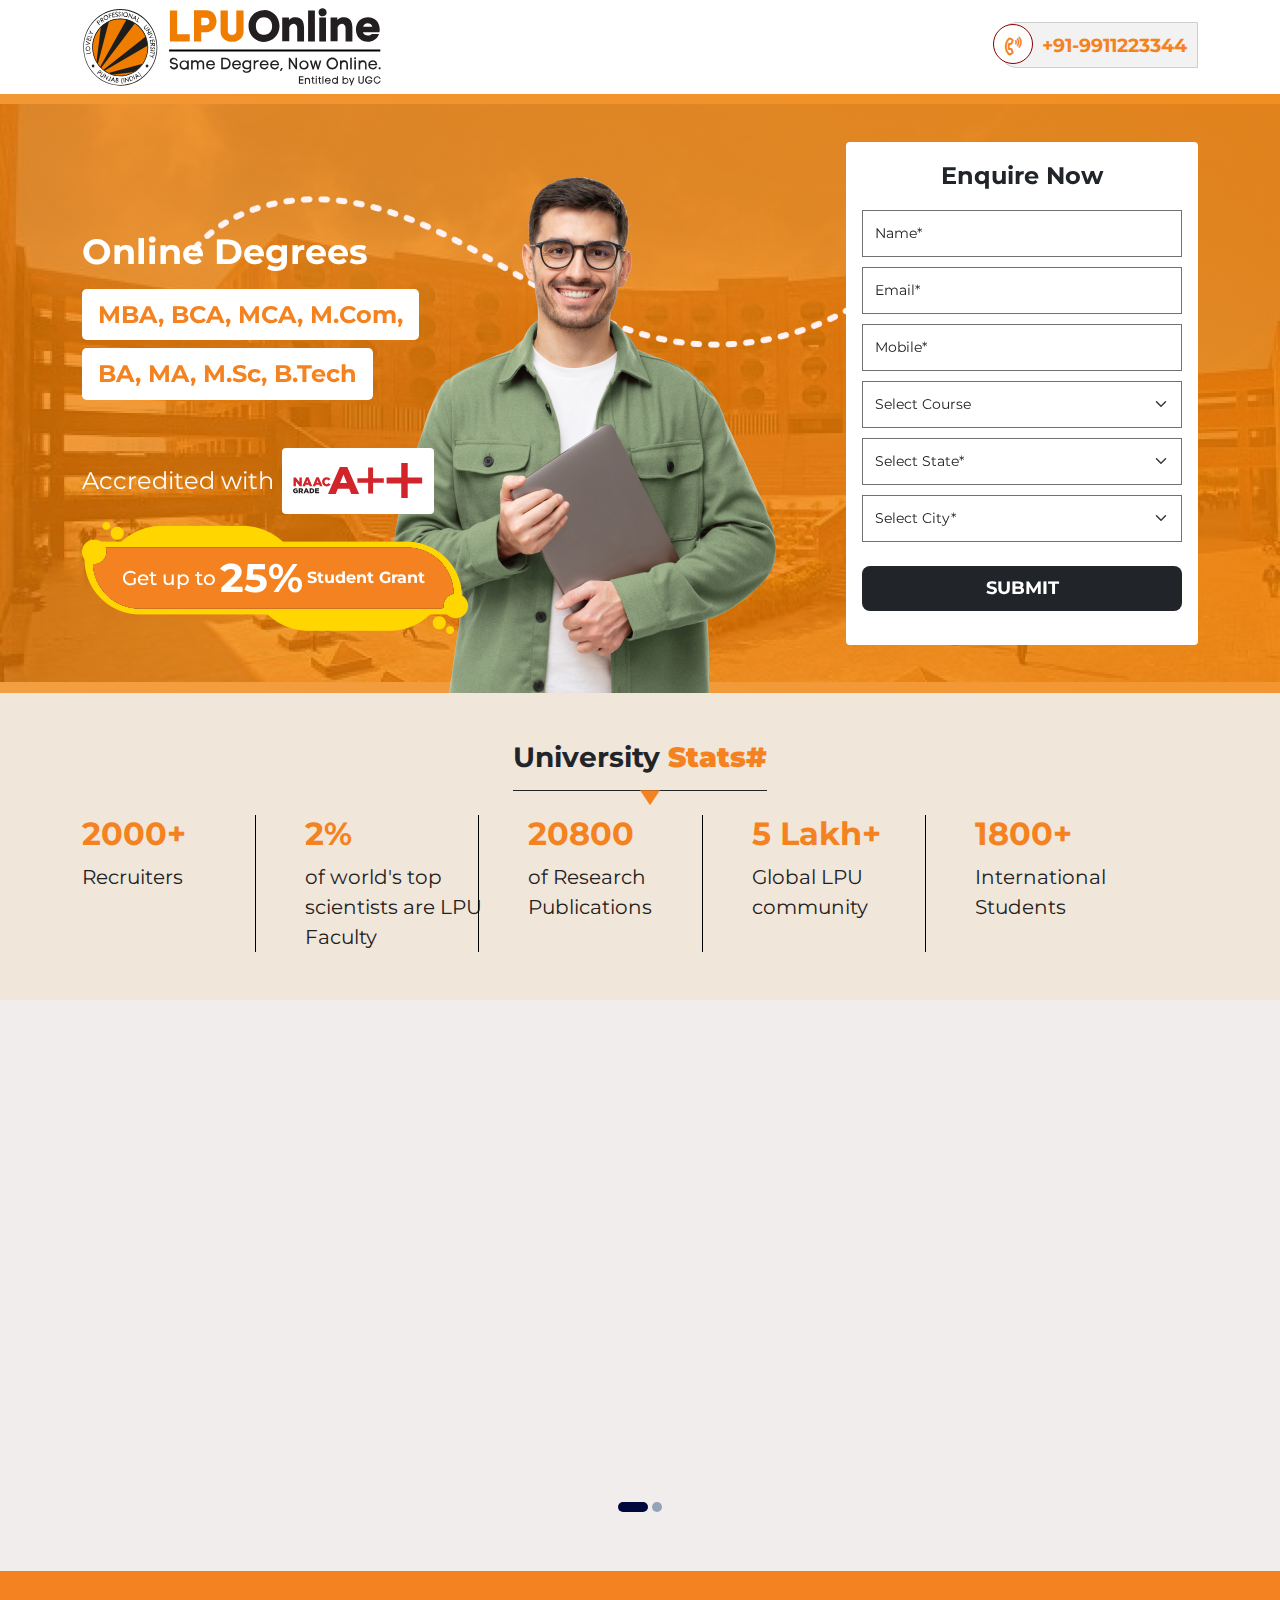
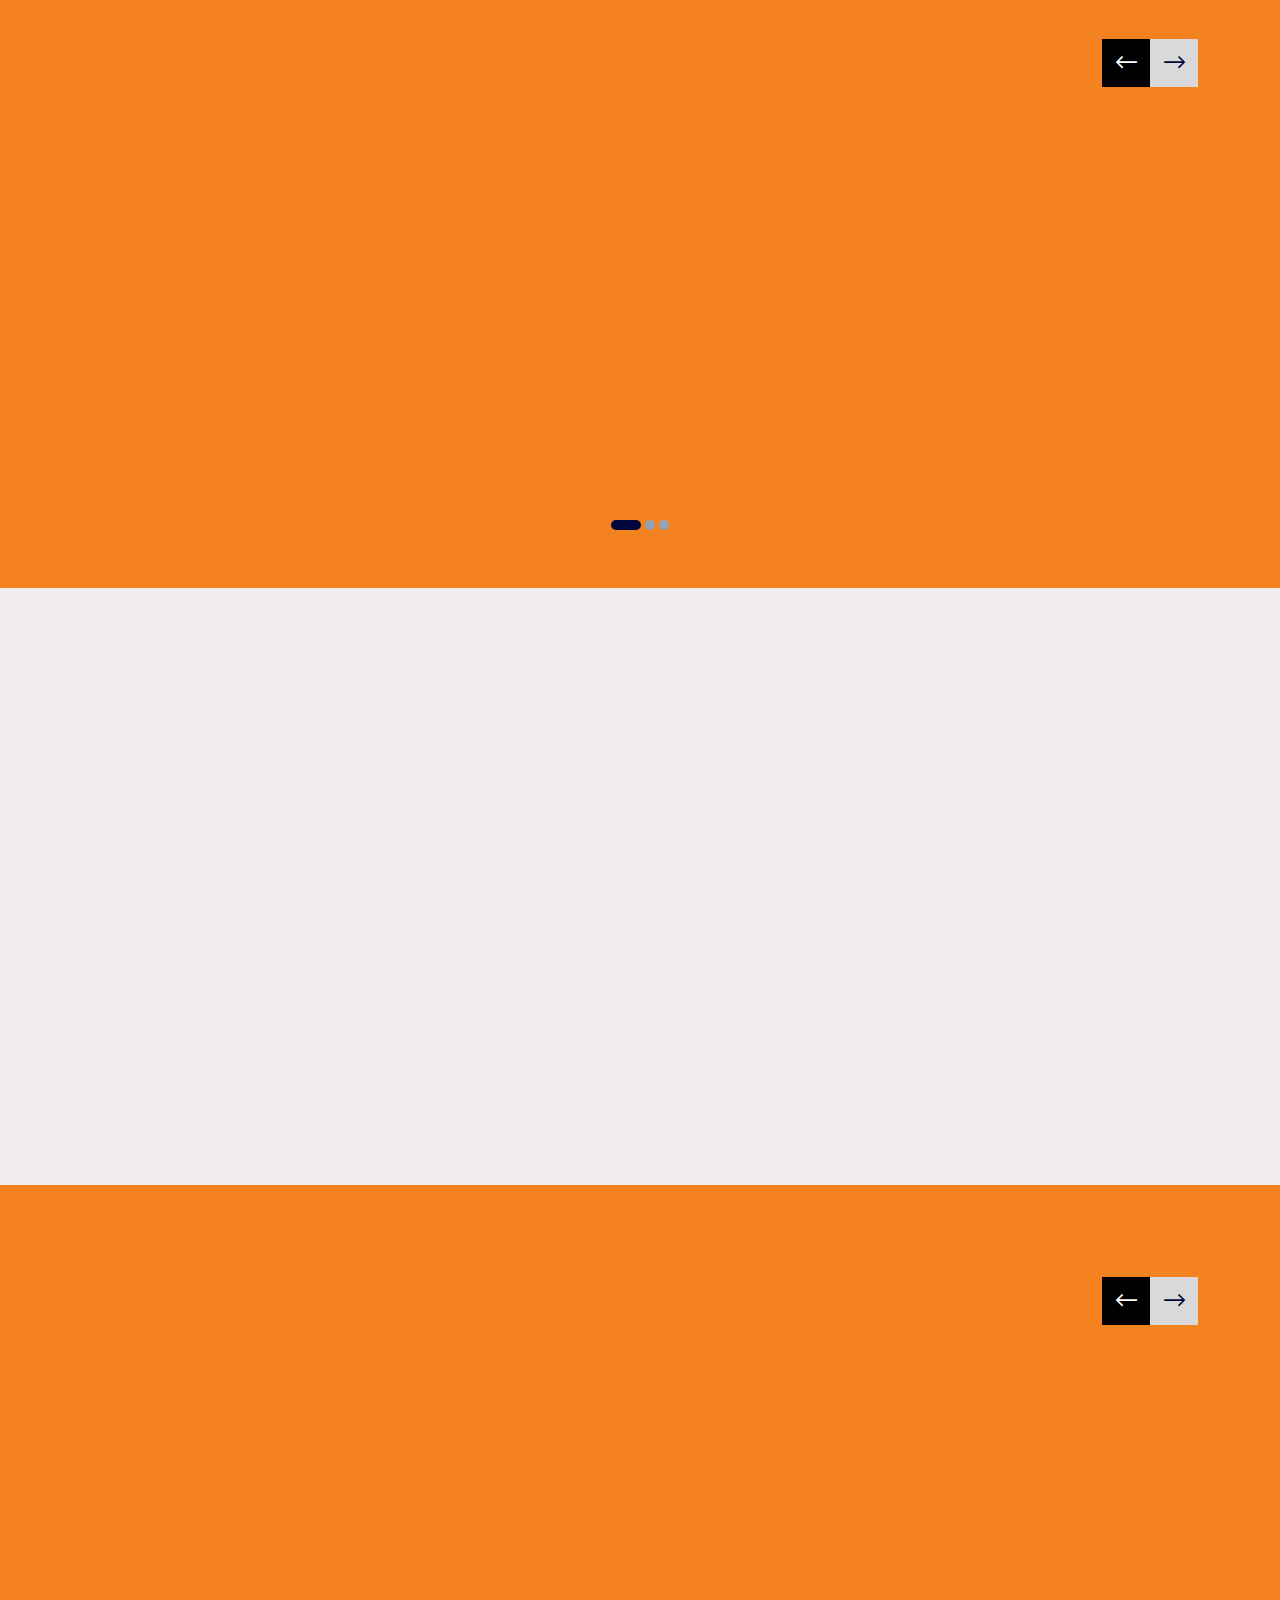
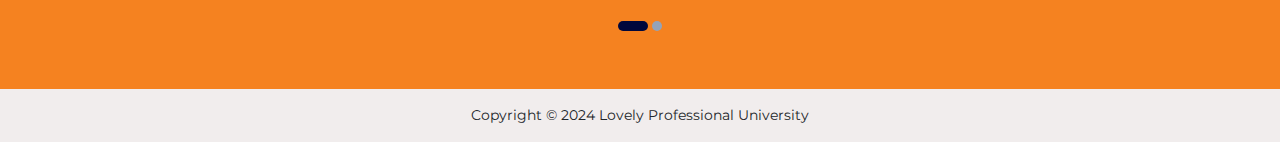
<file: index.html>
<!DOCTYPE html>
<html lang="en">
<head>
<meta charset="utf-8">
<meta http-equiv="X-UA-Compatible" content="IE=edge">
<meta name="viewport" content="width=device-width, initial-scale=1">
<title>LPU Online demo</title>
<link rel="icon" type="image/x-icon" href="images/favicon.ico" />
<!-- custom CSS -->
<link href="css/bootstrap.min.css" rel="stylesheet">
<link href="css/reset.css" rel="stylesheet">
<link href="css/style.css" rel="stylesheet">
<link href="css/responsive.css" rel="stylesheet">
<link rel="stylesheet" href="css/owl.carousel.min.css">
<link rel="stylesheet" href="css/pro.css">
<link href="css/animate.css" rel="stylesheet">
<link rel="stylesheet" href="js/form/validationEngine.jquery.css">
<link href="https://fonts.googleapis.com/css2?family=Montserrat:ital,wght@400;500;700&display=swap" rel="stylesheet">
<script src="js/jquery.min.js"></script>
</head>
<body>
<header id="header" class="header">  
<div class="header-absolute w-100">
<div class="container">
<div class="top-head py-2">
<div class="row align-items-center">
<div class="col-lg-4 col-md-5 col-6">
<div class="logo"> 
<img class="img-fluid" src="images/LPU-Online-Logo.svg" alt="LPU" />
</div>
</div>

<div class="col-lg-8 col-md-7 col-6 mobile__dv text-end">
<a class="fw-bold" href="tel:+917807775309"><span><i class="far fa-phone-volume"></i></span>+91-9911223344</a>
</div>
</div>
</div>
</div>
</div>
</header>

<!-- Hero section start (Slider) -->
<section class="hero-section position-relative overflow">
<div class="bc-img01 position-relative">
<div class="w-55 border_ab desktop">
<img class="img-fluid" src="images/border.svg" alt=""/>
</div>
<div class="container">
<div class="zIndex2 position-relative">
<div class="bnrThub desktop"><img class="img-fluid" src="images/bnrThub.webp" alt=""/></div>
<div class="row">
<div class="col-lg-6 col-md-12 leftsec_content">
<div class="dsu-addmission position-relative">
<div class="content_bnr-flex">

<h1 class="title-anim font-weight-700 text-white mb-3 wow fadeInUp">Online Degrees</h1>
</div>

<div class="loction title-anim bg-white fs-4 rounded rounded-3 text-orange d-inline-block p-3 wow fadeInUp" data-wow-delay="0ms" >
    <b class="font-weight-700">MBA, BCA, MCA, M.Com,</b>
</div>
<br/>
<div class="loction title-anim bg-white fs-4 rounded rounded-3 text-orange d-inline-block p-3 mt-2 wow fadeInUp" data-wow-delay="400ms" >
    <b class="font-weight-700">BA, MA, M.Sc, B.Tech</b>
</div>
<div class="mt-lg-5 mt-3 d-flex align-items-center wow fadeInUp" data-wow-delay="600ms" ><p class="fs-4 title-anim text-white">Accredited with </p>
<div class="bg-white p-2 ms-2 rounded"><img src="images/naac-logo.svg" alt=""/></div>
</div>

<div class=" position-relative mt-2 wow fadeInUp">
    <img class="img-fluid" src="images/upto.png" alt=""/>
    <div class="upto__ab">
    <div class="d-flex align-items-center justify-content-center flex-wrap">
    <h2 class="text-white fs-5 lh-1">Get up to</h2> 
    <strong class="font-weight-700 animate-text text-white fs-1 m-1 lh-1">25%</strong>
    <div class="d-block">
    <p class="fs-6 p-0"><b class="text-white font-weight-600 lh-1">Student Grant</b></p>
    </div>
    </div>
    </div>
    </div>

</div>
</div>


<div class="col-lg-6 col-md-12 formsec_right">
<div class="dsu-intro">
<div id="applyBox">
<div class="applyBox">
<div class="dsu-form rounded p-0 bg-white">
<div class="frmBg">
<span class="fs-4 font-weight-700 text-dark px-5 d-inline-block my-4">Enquire Now</span>
</div>

<div class="contact_fild">
<form id="formID" name="contact-form" method="post" action="#">
<div class="formIDfid">
<div class="contact-fild-box">
<div class="form-group">
<input name="name" class="form-control validate[required, custom[name]]" placeholder="Name*" data-errormessage-value-missing="Name is required!" type="text" required>
</div>
</div>

<div class="contact-fild-box">
<div class="form-group">
<input name="email" class="form-control validate[required, custom[email]]" placeholder="Email*" maxlength="30" data-errormessage-value-missing="* Email is required!" type="email" required>
</div>
</div>

<div class="contact-fild-box">
<div class="form-group">
<input  class="form-control" id="phone" type="tel" maxlength="10" placeholder="Mobile*" name="phone" pattern="[6-9]{1}[0-9]{9}" title="Phone number with 6-9 and remaing 9 digit with 0-9" required>
</div>
</div>

<div class="contact-fild-box">
<div class="form-group">
<select class="form-select validate[required]" data-errormessage-value-missing="* Course is required!" name="course" required>
<option selected="selected" value="">Select Course</option>
<option value="MBA">MBA</option>
<option value="BCA">BCA</option>
<option value="MCA">MCA</option>
<option value="M.Com">M.Com</option>
<option value="BA">BA</option>
<option value="MA">MA</option>
<option value="M.Sc">M.Sc</option>
<option value="B.Tech">B.Tech</option>
</select>
</div>
</div>
<div class="contact-fild-box">
<div class="form-group">
<select name="state" id="stateid" onchange="select_state_func()" data-errormessage-value-missing="* State is required!" class="form-select validate[required]" required>
<option value="">Select State*</option>
<option value="1">Andaman &amp; Nicobar Islands</option>
<option value="2">Andhra Pradesh</option>
<option value="3">Arunachal Pradesh</option>
<option value="4">Assam</option>
<option value="5">Bihar</option>
<option value="6">Chandigarh</option>
<option value="7">Chhattisgarh</option>
<option value="32">Dadra &amp; Nagar Haveli</option>
<option value="33">Daman &amp; Diu</option>
<option value="8">Delhi &amp; NCR</option>
<option value="9">Goa</option>
<option value="10">Gujarat</option>
<option value="11">Haryana</option>
<option value="12">Himachal Pradesh</option>
<option value="13">Jammu and Kashmir</option>
<option value="14">Jharkhand</option>
<option value="15">Karnataka</option>
<option value="16">Kerala</option>
<option value="17">Madhya Pradesh</option>
<option value="18">Maharashtra</option>
<option value="19">Manipur</option>
<option value="20">Meghalaya</option>
<option value="21">Mizoram</option>
<option value="22">Nagaland</option>
<option value="23">Orissa</option>
<option value="24">Pondicherry</option>
<option value="25">Punjab</option>
<option value="26">Rajasthan</option>
<option value="34">Sikkim</option>
<option value="27">Tamil Nadu</option>
<option value="36">Telangana</option>
<option value="28">Tripura</option>
<option value="29">Uttar Pradesh</option>
<option value="30">Uttaranchal</option>
<option value="31">West Bengal</option>
</select>
</div>
</div>

<div class="contact-fild-box">
<div class="form-group">
<p id="citypid" class="py-0">
<select name="city" id="cityid" data-errormessage-value-missing="* City is required!" class="form-select formbg1 validate[required]" required>
<option value="">Select City*</option>
</select>
</p>
</div>
</div>

<div class="contact-fild-box mt-4">
<div class="form-group">
<button id="btnSubmit" type="submit" class="btn btn_submit bg-dark w-100 text-uppercase font-weight-700">Submit</button>
</div>
</div>
</div>
</form>
</div>  
</div>
</div>
</div>
</div>
</div>
</div>
</div>
</div>
</div>
</section>
<!-- Hero section end (Slider) --> 
<section class="position-relative stats_section lightBg py-5">
<div class="container">
<div class="widget-title position-relative wow fadeInUp text-center mb-4" data-wow-delay="0ms"> 
<h2 class="font-weight-700 fs-3 text-dark d-inline-block border-bottom border-dark pb-3 title-anim">University <strong class="text-orange">Stats#</strong></h2>
</div> 

<div class="d-flex justify-content-between flex-wrap">
    <div class="stats__item wow fadeInUp">
        <h3 class="font-weight-700 text-orange fs-2 mb-2">2000+</h3>
        <p class="fs-5">Recruiters</p>
    </div>

    <div class="stats__item wow fadeInUp" data-wow-delay="0ms">
        <h3 class="font-weight-700 text-orange fs-2 mb-2">2%</h3>
        <p class="fs-5">of world's top scientists are LPU Faculty</p>
    </div>

    <div class="stats__item wow fadeInUp" data-wow-delay="200ms"> 
        <h3 class="font-weight-700 text-orange fs-2 mb-2">20800</h3>
        <p class="fs-5">of Research Publications</p>
    </div>

    <div class="stats__item wow fadeInUp" data-wow-delay="400ms"> 
        <h3 class="font-weight-700 text-orange fs-2 mb-2">5 Lakh+</h3>
        <p class="fs-5">Global LPU community</p>
    </div>

    <div class="stats__item wow fadeInUp" data-wow-delay="600ms">
        <h3 class="font-weight-700 text-orange fs-2 mb-2">1800+</h3>
        <p class="fs-5">International Students</p>
    </div>
</div>

</div>
</section>

<section class="py-5 ranking__section position-relative">
<div class="container">
<div class="widget-title position-relative  wow fadeInUp text-center mb-4" data-wow-delay="0ms"> 
<h2 class="font-weight-700 fs-3 text-dark d-inline-block border-bottom border-dark pb-3 title-anim">Recognised &  <strong class="text-orange">Accredited</strong></h2>
</div> 

<div class="owl-carousel owl-theme mt-5" id="ranking-slider">
<div class="g-col-md-3 card wow zoomIn">
<img class="av-img" src="images/naac.webp" alt="Card image">
<div class="card-body">LPU receives highest NAAC grade <span>A++</span> with a score of <span> 3.68 </span> on
a scale of 4 amongst all <span>Dual mode</span> universities (both Government and Private). </div>
</div>

<div class="g-col-md-3  card wow zoomIn" data-wow-delay="0ms">
<img class="av-img" src="images/nirf.webp" alt="Card image">
<div class="card-body"> National Institutional Ranking 2024 Framework <span>(NIRF)</span> ranked Lovely Professional
University <span>27th </span>amongst all Government and Private Universities in India. </div>
</div>

<div class="g-col-md-3  card wow zoomIn" data-wow-delay="200ms">
<img class="av-img" src="images/ugc.webp" alt="Card image">
<div class="card-body">LPU is duly recognized by the University Grants Commission and LPU Online is duly
<span>Entitled</span> by <span>UGC-DEB</span> to offer programs in Online mode. </div>
</div>

<div class="g-col-md-3  card wow zoomIn" data-wow-delay="400ms">
<img class="av-img" src="images/aicte.webp" alt="Card image">
<div class="card-body"><span>Online MBA and Online MCA</span> Programs offered in LPU Online are duly approved by All India
Council For Technical Education <span>(AICTE).</span> </div>
</div>

<div class="g-col-md-3  card">
<img class="av-img" src="images/time.webp" alt="Card image">
<div class="card-body">LPU is ranked <span>25th</span> amongst Top Universities of India (Both Government & Private) as per Times Higher Education World University Rankings 2024.</div>
</div>

<div class="g-col-md-3  card">
    <img class="av-img" src="images/the.webp" alt="Card image">
    <div class="card-body">Times Higher Education Impact Rankings 2023 has ranked LPU <span>2nd</span> in India
    amongst both Government and Private Universities and we have secured a global band of 101-200.</div>
    </div>

</div>

</div>
</section>

<section class="programs-section bg-orange py-5 position-relative">
<div class="container">
<div class="widget-title position-relative  wow fadeInUp text-center mb-4" data-wow-delay="0ms"> 
<h2 class="font-weight-700 fs-3 text-white d-inline-block border-bottom border-white pb-3 title-anim">Courses <strong>Offered</strong></h2>
</div> 


<div class="tab-content"> 
    <div class="owl-carousel owl-theme" id="offered-slider">
        <div class="programs__one wow zoomIn" data-wow-delay="0ms">
        <div class="programs__item shadow position-relative">
        <div class="image-box position-relative">
        <figure class="image">
        <a><img class="img-fluid" src="images/MBAThumb.webp" alt=""/></a>
        </figure>
        </div>
        <div class="title position-relative">
        <div class="row align-items-center">
        <div class="col-lg-12">
        <div class="px-3 py-2">
        <h6 class="font-weight-700 fs-3">MBA <sup class="fw-normal fs-6">( 9 specializations )</sup></h6>
        <p class="fs-6">Duration : <b class="text-orange">2 years</b></p>
        <p class="fs-6">Total Credits : <b class="text-orange">102</b></p>
        <p class="fs-6">Discipline Specific Electives : <b class="text-orange">6</b></p>   
            <div class="row mt-3 align-content-center">
        <div class="col-6"> 
            <div class="blog-text"><a class="fs-6 py-3" href="#applyBox">Enroll Now</a></div>
          </div>

          <div class="col-6">
            <div class="blog-text"><a class="fs-6 bg-transparent text-orange py-3" href="#" data-bs-toggle="modal" data-bs-target="#mbaModal">View Course  >></a></div>
          </div>
        </div>
        </div>
        </div>
        </div> 
        </div>
        </div>
        </div>

        <div class="programs__one wow zoomIn" data-wow-delay="300ms">
            <div class="programs__item shadow position-relative">
            <div class="image-box position-relative">
            <figure class="image">
            <a><img class="img-fluid" src="images/mcaThumb.webp" alt=""/></a>
            </figure>
            </div>
            <div class="title position-relative">
            <div class="row align-items-center">
            <div class="col-lg-12">
            <div class="px-3 py-2">
            <h6 class="font-weight-700 fs-3">MCA <sup class="fw-normal fs-6">( 5 specializations )</sup></h6>
            <p class="fs-6">Duration : <b class="text-orange">2 years</b></p>
            <p class="fs-6">Total Credits : <b class="text-orange">104</b></p>
            <p class="fs-6">Discipline Specific Electives : <b class="text-orange">4</b></p>   
                <div class="row mt-3 align-content-center">
            <div class="col-6"> 
                <div class="blog-text"><a class="fs-6 py-3" href="#applyBox">Enroll Now</a></div>
              </div>
    
              <div class="col-6">
                <div class="blog-text"><a class="fs-6 bg-transparent text-orange py-3" href="#" data-bs-toggle="modal" data-bs-target="#mcaModal">View Course  >></a></div>
              </div>
            </div>
            </div>
            </div>
            </div> 
            </div>
            </div>
            </div>

            <div class="programs__one wow zoomIn" data-wow-delay="600ms">
                <div class="programs__item shadow position-relative">
                <div class="image-box position-relative">
                <figure class="image">
                <a><img class="img-fluid" src="images/bcaThumb.webp" alt=""/></a>
                </figure>
                </div>
                <div class="title position-relative">
                <div class="row align-items-center">
                <div class="col-lg-12">
                <div class="px-3 py-2">
                <h6 class="font-weight-700 fs-3">BCA</h6>
                <p class="fs-6">Duration : <b class="text-orange">3 years</b></p>
                <p class="fs-6">Total Credits : <b class="text-orange">124</b></p>
                <p class="fs-6">Discipline Specific Electives : <b class="text-orange">4</b></p>   
                    <div class="row mt-3 align-content-center">
                <div class="col-6"> 
                    <div class="blog-text"><a class="fs-6 py-3" href="#applyBox">Enroll Now</a></div>
                  </div>
        
                  <div class="col-6">
                    <div class="blog-text"><a class="fs-6 bg-transparent text-orange py-3" href="#" data-bs-toggle="modal" data-bs-target="#bcaModal">View Course  >></a></div>
                  </div>
                </div>
                </div>
                </div>
                </div> 
                </div>
                </div>
                </div>

<div class="programs__one">
<div class="programs__item shadow position-relative">
<div class="image-box position-relative">
<figure class="image">
<a><img class="img-fluid" src="images/mcomThumb.webp" alt=""/></a>
</figure>
</div>
<div class="title position-relative">
<div class="row align-items-center">
<div class="col-lg-12">
<div class="px-3 py-2">
<h6 class="font-weight-700 fs-3">M.Com</h6>
<p class="fs-6">Duration : <b class="text-orange">2 years</b></p>
<p class="fs-6">Total Credits : <b class="text-orange">84</b></p>
<p class="fs-6">Discipline Specific Electives : <b class="text-orange">4</b></p>   
<div class="row mt-3 align-content-center">
<div class="col-6"> 
<div class="blog-text"><a class="fs-6 py-3" href="#applyBox">Enroll Now</a></div>
</div>

<div class="col-6">
    <div class="blog-text"><a class="fs-6 bg-transparent text-orange py-3" href="#" data-bs-toggle="modal" data-bs-target="#mcomModal">View Course  >></a></div>
</div>
</div>
</div>
</div>
</div> 
</div>
</div>
</div> 

<div class="programs__one">
<div class="programs__item shadow position-relative">
<div class="image-box position-relative">
<figure class="image">
<a><img class="img-fluid" src="images/baThumb.webp" alt=""/></a>
</figure>
</div>
<div class="title position-relative">
<div class="row align-items-center">
<div class="col-lg-12">
<div class="px-3 py-2">
<h6 class="font-weight-700 fs-3">BA</h6>
<p class="fs-6">Duration : <b class="text-orange">3 years</b></p>
<p class="fs-6">Total Credits : <b class="text-orange">124</b></p>
<p class="fs-6">Discipline Specific Electives : <b class="text-orange">4</b></p>   
<div class="row mt-3 align-content-center">
<div class="col-6"> 
<div class="blog-text"><a class="fs-6 py-3" href="#applyBox">Enroll Now</a></div>
</div>

<div class="col-6">
    <div class="blog-text"><a class="fs-6 bg-transparent text-orange py-3" href="#" data-bs-toggle="modal" data-bs-target="#baModal">View Course  >></a></div>
</div>
</div>
</div>
</div>
</div> 
</div>
</div>
</div> 

<div class="programs__one">
<div class="programs__item shadow position-relative">
<div class="image-box position-relative">
<figure class="image">
<a><img class="img-fluid" src="images/maThumb.webp" alt=""/></a>
</figure>
</div>
<div class="title position-relative">
<div class="row align-items-center">
<div class="col-lg-12">
<div class="px-3 py-2">
<h6 class="font-weight-700 fs-3">MA</h6>
<p class="fs-6">Duration : <b class="text-orange">2 years</b></p>
<p class="fs-6">Total Credits : <b class="text-orange">80</b></p>
<p class="fs-6">General Electives : <b class="text-orange">6</b></p>   
<div class="row mt-3 align-content-center">
<div class="col-6"> 
<div class="blog-text"><a class="fs-6 py-3" href="#applyBox">Enroll Now</a></div>
</div>

<div class="col-6">
    <div class="blog-text"><a class="fs-6 bg-transparent text-orange py-3" href="#" data-bs-toggle="modal" data-bs-target="#maModal">View Course  >></a></div>
</div>
</div>
</div>
</div>
</div> 
</div>
</div>
</div> 

<div class="programs__one">
<div class="programs__item shadow position-relative">
<div class="image-box position-relative">
<figure class="image">
<a><img class="img-fluid" src="images/mscThumb.webp" alt=""/></a>
</figure>
</div>
<div class="title position-relative">
<div class="row align-items-center">
<div class="col-lg-12">
<div class="px-3 py-2">
<h6 class="font-weight-700 fs-3">M.Sc</h6>
<p class="fs-6">Duration : <b class="text-orange">2 years</b></p>
<p class="fs-6">Total Credits : <b class="text-orange">88</b></p>
<p class="fs-6">General Electives : <b class="text-orange">4</b></p>   
<div class="row mt-3 align-content-center">
<div class="col-6"> 
<div class="blog-text"><a class="fs-6 py-3" href="#applyBox">Enroll Now</a></div>
</div>

<div class="col-6">
    <div class="blog-text"><a class="fs-6 bg-transparent text-orange py-3" href="#" data-bs-toggle="modal" data-bs-target="#mscModal">View Course  >></a></div>
</div>
</div>
</div>
</div>
</div> 
</div>
</div>
</div> 

<div class="programs__one">
    <div class="programs__item shadow position-relative">
    <div class="image-box position-relative">
    <figure class="image">
    <a><img class="img-fluid" src="images/btechThumb.webp" alt=""/></a>
    </figure>
    </div>
    <div class="title position-relative">
    <div class="row align-items-center">
    <div class="col-lg-12">
    <div class="px-3 py-2">
    <h6 class="font-weight-700 fs-3">B.Tech</h6>
    <p class="fs-6">Duration : <b class="text-orange">2 years</b></p>
    <p class="fs-6">Total Credits : <b class="text-orange">88</b></p>
    <p class="fs-6">General Electives : <b class="text-orange">4</b></p>   
    <div class="row mt-3 align-content-center">
    <div class="col-6"> 
    <div class="blog-text"><a class="fs-6 py-3" href="#applyBox">Enroll Now</a></div>
    </div>
    
    <div class="col-6">
        <div class="blog-text"><a class="fs-6 bg-transparent text-orange py-3" href="#" data-bs-toggle="modal" data-bs-target="#btechModal">View Course  >></a></div>
    </div>
    </div>
    </div>
    </div>
    </div> 
    </div>
    </div>
    </div> 
        
        </div>  

</div>
</div>
</section>

<section class="development-section py-5 facilities__section position-relative">
<div class="container">
<div class="widget-title position-relative  wow fadeInUp text-center mb-4" data-wow-delay="0ms"> 
<h2 class="font-weight-700 fs-3 text-dark d-inline-block border-bottom border-dark pb-3 title-anim">The LPU <strong class="text-orange">Advantage</strong></h2>
</div> 

<div class="owl-carousel owl-theme" id="leaders-slider">
<div class="development_block wow fadeInUp" data-wow-delay="0ms">
<div class="partners__item fac__white">
<div class="facilities_flex">
<div class="icon__choice flex-c hover eff">
<div class="icon_svg text-center"><img class="img-fluid" src="images/icon1.webp" alt=""/></div>
</div>
<div class="facilities_con ms-4 w-75">
<h5 class="fw-bold fs-6 mb-1">Credible Degree</h5>
<p class="fs-14">UGC Entitled Degree Programs with AICTE Approved Online MBA and Online MCA program</p>
</div>
</div>
</div>

<div class="partners__item fac__white">
<div class="facilities_flex">
<div class="icon__choice flex-c hover eff">
<div class="icon_svg text-center"><img class="img-fluid" src="images/icon2.webp" alt=""/></div>
</div>
<div class="facilities_con ms-4 w-75">
<h5 class="fw-bold fs-6 mb-1">Credible Degree</h5>
<p class="fs-14">UGC Entitled Degree Programs with AICTE Approved Online MBA and Online MCA program</p>
</div>
</div>
</div>

<div class="partners__item fac__white">
<div class="facilities_flex">
<div class="icon__choice flex-c hover eff">
<div class="icon_svg text-center"><img class="img-fluid" src="images/icon3.webp" alt=""/></div>
</div>
<div class="facilities_con ms-4 w-75">
<h5 class="fw-bold fs-6 mb-1">Masterclasses by Industry Expert</h5>
<p class="fs-14">Guest Lectures and Master classes by Industry Experts</p>
</div>
</div>
</div>
</div>

<div class="development_block wow fadeInUp" data-wow-delay="300ms">
<div class="partners__item fac__white">
<div class="facilities_flex">
<div class="icon__choice flex-c hover eff">
<div class="icon_svg text-center"><img class="img-fluid" src="images/icon4.webp" alt=""/></div>
</div>
<div class="facilities_con ms-4 w-75">
<h5 class="fw-bold fs-6 mb-1">Contemporary Curriculum</h5>
<p class="fs-14">Industry oriented Curriculum designed by experts</p>
</div>
</div>
</div>

<div class="partners__item fac__white">
<div class="facilities_flex">
<div class="icon__choice flex-c hover eff">
<div class="icon_svg text-center"><img class="img-fluid" src="images/icon5.webp" alt=""/></div>
</div>
<div class="facilities_con ms-4 w-75">
<h5 class="fw-bold fs-6 mb-1">LIVE Lectures</h5>
<p class="fs-14">Interactive LIVE lectures on weekends</p>
</div>
</div>
</div>

<div class="partners__item fac__white">
<div class="facilities_flex">
<div class="icon__choice flex-c hover eff">
<div class="icon_svg text-center"><img class="img-fluid" src="images/icon6.webp" alt=""/></div>
</div>
<div class="facilities_con ms-4 w-75">
<h5 class="fw-bold fs-6 mb-1">Flexible Online Examination</h5>
<p class="fs-14">Online proctored examination with provision to draw your own date-sheet</p>
</div>
</div>
</div>
</div>

<div class="development_block wow fadeInUp" data-wow-delay="600ms">
    <div class="partners__item fac__white">
    <div class="facilities_flex">
    <div class="icon__choice flex-c hover eff">
    <div class="icon_svg text-center"><img class="img-fluid" src="images/icon7.webp" alt=""/></div>
    </div>
    <div class="facilities_con ms-4 w-75">
    <h5 class="fw-bold fs-6 mb-1">Academic support</h5>
    <p class="fs-14">24/7 Academic Support through Learning Management System and Mobile App</p>
    </div>
    </div>
    </div>
    
    <div class="partners__item fac__white">
    <div class="facilities_flex">
    <div class="icon__choice flex-c hover eff">
    <div class="icon_svg text-center"><img class="img-fluid" src="images/icon8.webp" alt=""/></div>
    </div>
    <div class="facilities_con ms-4 w-75">
    <h5 class="fw-bold fs-6 mb-1">Recorded Content</h5>
    <p class="fs-14">400+ hours of Recorded video content</p>
    </div>
    </div>
    </div>
    
    <div class="partners__item fac__white">
    <div class="facilities_flex">
    <div class="icon__choice flex-c hover eff">
    <div class="icon_svg text-center"><img class="img-fluid" src="images/icon6.webp" alt=""/></div>
    </div>
    <div class="facilities_con ms-4 w-75">
    <h5 class="fw-bold fs-6 mb-1">Equal Co-Curricular Opportunities</h5>
    <p class="fs-14">Co-Curricular and Extra-curricular Opportunities at par with on-campus students
        Download Prospectus</p>
    </div>
    </div>
    </div>
    </div>

</div>
</div>
</section>

<section class="position-relative py-5 bg-orange students__section">
<div class="container">
<div class="widget-title position-relative  wow fadeInUp text-center mb-4" data-wow-delay="0ms"> 
<h2 class="font-weight-700 fs-3 text-white d-inline-block border-bottom border-white pb-3 title-anim">LPU's Legacy of <strong>Online Placement</strong></h2>
</div>

<div class="owl-carousel owl-theme mt-5" id="students-slider">
    <div class="bg-white p-4 py-5 placemnet rounded mb-2 wow zoomIn">
        <div class="row">
            <div class="col-md-5 text-center">
                <img class="av-img" src="images/placement-2.webp" alt="Aashi Chaudhary">
            </div>
            <div class="col-md-7 ">
                <span class="name fs-3 font-weight-700">Aashi Chaudhary</span>
                <span class="class">(Online MCA, 2021 Batch)</span>
                <span class="placemnet-logo"><img src="images/intellipaat.webp" alt="Card image"></span>
                <span class="salary">7.25 LPA</span>
                </div>
        </div>
    </div>

    <div class="bg-white p-4 py-5 placemnet rounded  wow zoomIn">
        <div class="row">
            <div class="col-md-5 text-center">
                <img class="av-img" src="images/placement-1.webp" alt="Khamis Attahir">
            </div>
            <div class="col-md-7 ">
                <span class="name fs-3 font-weight-700">Khamis Attahir</span>
                <span class="class">(Online MBA, 2022 Batch)</span>
                <span class="placemnet-logo"><img src="images/intellipaat.webp" alt="Card image"></span>
                <span class="salary">7.25 LPA</span>
                </div>
        </div>
    </div>

    <div class="bg-white p-4 py-5 placemnet rounded">
        <div class="row">
            <div class="col-md-5 text-center">
                <img class="av-img" src="images/placement-4.webp" alt="Bharti Joshi">
            </div>
            <div class="col-md-7 ">
                <span class="name fs-3 font-weight-700">Bharti Joshi</span>
                <span class="class">(MBA, 2022 Batch)</span>
                <span class="placemnet-logo"><img src="images/skillish.webp" alt="Card image"></span>
                <span class="salary">6.0 LPA</span>
                </div>
        </div>
    </div>

    <div class="bg-white p-4 py-5 placemnet rounded">
        <div class="row">
            <div class="col-md-5 text-center">
                <img class="av-img" src="images/placement-3.webp" alt="Sumegh Bhardwaj">
            </div>
            <div class="col-md-7 ">
                <span class="name fs-3 font-weight-700">Sumegh Bhardwaj</span>
                <span class="class">(MBA, 2022-1)</span>
                <span class="placemnet-logo"><img src="images/skillish.webp" alt="Card image"></span>
                <span class="salary">6.0 LPA</span>
                </div>
        </div>
    </div>

</div>

</div>
</section>
<!-- footer -->
<footer class="footer position-relative py-3 text-center">
<div class="container">
<p class="text-dark fs-14">Copyright © 2024 Lovely Professional University</p>
</div>
</footer>



<a href="#" id="back-top" title="Back To Top"></a> 
<div class="sideNavi" id="sideNavi" style="display: none;">
<div class="sideNavi-flex">
<div class="sideNavi-item"><a class="text-uppercase downbg" href="#applyBox">APPLY NOW!</a></div>
</div>
</div>


<!-- MBAModal -->
<div class="modal fade" id="mbaModal" tabindex="-1" aria-hidden="true">
<div class="modal-dialog modal-lg modal-dialog-centered">
<div class="modal-content">
<div class="modal-header">
<h5 class="modal-title font-weight-700 fs-5">Master of Business Administration (MBA)</h5>
<button type="button" class="btn-close" data-bs-dismiss="modal" aria-label="Close"></button>
</div>
<div class="modal-body">
<div class="">
<p>The online MBA program offered by LPU is the right mix of basic management knowledge and complex business concepts across various management domains like Finance, HR, Marketing, etc. The curriculum is such that it helps students develop leadership skills and soft skills. LPU offers this course in a completely online mode with the facility of both Live + Recorded lectures.</p>

<h5 class="fw-bold mt-3 mb-2">Specialization</h5>
<div class="row">
    <div class="col-md-6">
        <ul class="listing">
            <li>Finance Management</li>
            <li>Human Resource Management</li>
            <li>Marketing Management</li>
            <li>Data Science</li>
            <li>Operations Management</li>
            </ul>
    </div>

    <div class="col-md-6">
        <ul class="listing">
            <li>International Business Management</li>
            <li>Information Technology</li>
            <li>Digital Marketing</li>
            <li>Business Analytics</li>
            <li>Data Science and Analytics</li>
            </ul>
    </div>
</div>

<h5 class="fw-bold mt-3 mb-2">Job roles to explore</h5>
<ul class="listing">
    <li>Quality Control Manager</li>
    <li>Business Development Manager</li>
    <li>HR Recruiter</li>
</ul>
</div>
</div>

</div>
</div>
</div>

<!-- MCAModal -->
<div class="modal fade" id="mcaModal" tabindex="-1" aria-hidden="true">
    <div class="modal-dialog modal-lg modal-dialog-centered">
    <div class="modal-content">
    <div class="modal-header">
    <h5 class="modal-title font-weight-700 fs-5">Master of Computer Applications (MCA)</h5>
    <button type="button" class="btn-close" data-bs-dismiss="modal" aria-label="Close"></button>
    </div>
    <div class="modal-body">
    <div class="">
    <p>LPU offers the Master of Computer Applications (MCA) in a fully online mode for a duration of 2 years that are divided into 4 semesters. Online MCA course is imparted through both live lectures and recorded lectures. This is to offer complete flexibility to the students who fail to attend live lectures. The live lectures are recorded and made accessible to all the students through the LMS.
    </p>
    
    <h5 class="fw-bold mt-3 mb-2">Job roles to explore</h5>
    <div class="row">
<div class="col-md-6">
<ul class="listing">
    <li>Web developer</li>
    <li>Software Engineer</li>
    <li>Project Manager</li>
</ul>
</div>

<div class="col-md-6">
<ul class="listing">
<li>Database Programmer</li>
<li>Information Security Specialist</li>
<li>Quality Assurance Specialist</li>
</ul>
</div>
    
        
    </div>
 
    </div>
    </div>
    
    </div>
    </div>
</div>

<!-- BCAModal -->
<div class="modal fade" id="bcaModal" tabindex="-1" aria-hidden="true">
    <div class="modal-dialog modal-lg modal-dialog-centered">
    <div class="modal-content">
    <div class="modal-header">
    <h5 class="modal-title font-weight-700 fs-5">Bachelor of Computer Applications (BCA)</h5>
    <button type="button" class="btn-close" data-bs-dismiss="modal" aria-label="Close"></button>
    </div>
    <div class="modal-body">
    <div class="">
    <p>The online Bachelor of Computer Applications (BCA) course offered by LPU online is a 3 years course with 6 semesters of six months each. The course is imparted in a fully online mode. The pedagogy of the program is just like regular offline programs as there are live lectures scheduled for every course. However, the benefit is that these lectures are recorded and made available to the students in case they miss the live class.
    </p>
    
    <h5 class="fw-bold mt-3 mb-2">Job roles to explore</h5>
    <div class="row">
        <div class="col-md-6">
        <ul class="listing">
        <li>Database Administrator</li>
        <li>Software Developer</li>
        </ul>
        </div>

        <div class="col-md-6">
            <ul class="listing">
                <li>Applications Developer</li>
                <li>Network Administrator</li>
                </ul>
        </div>
    
        
    </div>
 
    </div>
    </div>
    
    </div>
    </div>
</div>

<!-- MCOMModal -->
<div class="modal fade" id="mcomModal" tabindex="-1" aria-hidden="true">
    <div class="modal-dialog modal-lg modal-dialog-centered">
    <div class="modal-content">
    <div class="modal-header">
    <h5 class="modal-title font-weight-700 fs-5">M.Com</h5>
    <button type="button" class="btn-close" data-bs-dismiss="modal" aria-label="Close"></button>
    </div>
    <div class="modal-body">
    <div class="">
    <p>The online M.Com course offered by LPU is for a duration of 2 years with 4 semesters of six months each. The program is offered in a fully online mode using the LMS of the university. The classes are conducted live but they are recorded so the students can watch them any time in the future. The study material is also in digital form and available on the LMS.</p>
    
    <h5 class="fw-bold mt-3 mb-2">Job roles to explore</h5>
    <div class="row">
        <div class="col-md-6">
        <ul class="listing">
        <li>Internal Auditor</li>
        <li>Investment Analyst</li>
        <li>Equity Analyst</li>
       
        </ul>
        </div>

        <div class="col-md-6">
            <ul class="listing">
                <li> Financial Advisor</li>
        <li>Terminal Manager</li>
                </ul>
        </div>
    
        
    </div>
 
    </div>
    </div>
    
    </div>
    </div>
</div>

<!-- BAModal -->
<div class="modal fade" id="baModal" tabindex="-1" aria-hidden="true">
    <div class="modal-dialog modal-lg modal-dialog-centered">
    <div class="modal-content">
    <div class="modal-header">
    <h5 class="modal-title font-weight-700 fs-5">BA</h5>
    <button type="button" class="btn-close" data-bs-dismiss="modal" aria-label="Close"></button>
    </div>
    <div class="modal-body">
    <div class="">
    <p>The Bachelor of Arts (BA) degree at LPU is offered in a fully online mode using the Learning Management System (LMS) of LPU. The classes are held live and are also recorded for further reference. This is to offer complete flexibility to the students. The study material for the course is also in digital form and available on the LMS.</p>
    
    <h5 class="fw-bold mt-3 mb-2">Job roles to explore</h5>
    <div class="row">
        <div class="col-md-6">
        <ul class="listing">
        <li>Sales Associate</li>
        <li> Journalist</li>
        <li>Content Writer</li>
        </ul>
        </div>

        <div class="col-md-6">
            <ul class="listing">
                <li>Indian Administrative Service</li>
                <li>Indian Defense Accounts Service</li>
                </ul>
        </div>
    
        
    </div>
 
    </div>
    </div>
    
    </div>
    </div>
</div>

<!-- MAModal -->
<div class="modal fade" id="maModal" tabindex="-1" aria-hidden="true">
    <div class="modal-dialog modal-lg modal-dialog-centered">
    <div class="modal-content">
    <div class="modal-header">
    <h5 class="modal-title font-weight-700 fs-5">MA</h5>
    <button type="button" class="btn-close" data-bs-dismiss="modal" aria-label="Close"></button>
    </div>
    <div class="modal-body">
    <div class="">
    <p>LPU offers the Master of Arts (MA) in a fully online mode through the Learning Management System (LMS) of the university. The classes are held live according to a pre-decided schedule. The live classes are recorded and uploaded on the LMS for students to access them at any time in the future. The learning material is also in digital form and available on the LMS.
    </p>
    
    <h5 class="fw-bold mt-3 mb-2">Job roles to explore</h5>
    <div class="row">
        <div class="col-md-6">
        <ul class="listing">
        <li>Public Administrator</li>
        <li>Financial Analyst</li>
        <li>Content Writer</li>
        </ul>
        </div>

        <div class="col-md-6">
            <ul class="listing">
                <li> Proof Reader</li>
                <li>Public Relation Officer</li>
                <li>Social Worker</li>
                </ul>
        </div>
    
        
    </div>
 
    </div>
    </div>
    
    </div>
    </div>
</div>

<!-- mscModalModal -->
<div class="modal fade" id="mscModal" tabindex="-1" aria-hidden="true">
    <div class="modal-dialog modal-lg modal-dialog-centered">
    <div class="modal-content">
    <div class="modal-header">
    <h5 class="modal-title font-weight-700 fs-5">M.Sc</h5>
    <button type="button" class="btn-close" data-bs-dismiss="modal" aria-label="Close"></button>
    </div>
    <div class="modal-body">
    <div class="">
    <p>LPU’s Online M.Sc program or Master of Science degree course is one of the prominent online programs that equip you with all the latest & advanced knowledge of the scientific field. Online M.Sc 2-year PG program is divided into a course of 4 semesters & is available in a variety of specializations.</p>
    
    <h5 class="fw-bold mt-3 mb-2">Job roles to explore</h5>
    <div class="row">
        <div class="col-md-6">
        <ul class="listing">
        <li>Mathematics Specialist</li>
        <li>Data Analyst</li>
        <li>Quantitative Risk Analyst</li>
        <li> Interest Rate Trending Strategist</li>
        
        </ul>
        </div>

        <div class="col-md-6">
            <ul class="listing">
                <li>Operation Manager</li>
        <li> Mathematics Professor</li>
        <li>Senior Business Analyst</li>
                </ul>
        </div>
    
        
    </div>
 
    </div>
    </div>
    
    </div>
    </div>
</div>

<!-- btechModal -->
<div class="modal fade" id="btechModal" tabindex="-1" aria-hidden="true">
    <div class="modal-dialog modal-lg modal-dialog-centered">
    <div class="modal-content">
    <div class="modal-header">
    <h5 class="modal-title font-weight-700 fs-5">B.Tech</h5>
    <button type="button" class="btn-close" data-bs-dismiss="modal" aria-label="Close"></button>
    </div>
    <div class="modal-body">
    <div class="">
    <p>LPU or Lovely Professional University has been a very famous institute for many years. This institute provides multiple academic options in different courses and subjects and engineering is one of them. In the B.Tech lateral entry course, students receive the same quality of education as regular B.Tech students, the major difference is that lateral entry students do not enroll in the first year because they already have a diploma, therefore, they are already aware of the basis of the first year. In this course, students have to visit campus every day to attend classes and mark their attendance, they have to pay the fee for the hostel, bus, mess, etc. like other regular students.</p>
    
    <h5 class="fw-bold mt-3 mb-2">Specialization</h5>
    <div class="row">
        <div class="col-md-6">
        <ul class="listing">
                <li>Computer Science Engineering (CSE)</li>
                <li>Mechanical Engineering (ME)</li>
                <li>Biotechnology (BT)</li>
                <li>Electronics and Communication Engineering (ECE)</li>
                <li>ME - Mechatronics</li>
                <li>Food Technology</li>
                <li>Information Technology (IT)</li>
                <li>Automobile Engineering (AE)</li>
                
        </ul>
        </div>

        <div class="col-md-6">
            <ul class="listing">
                <li>Robotics and Automation</li>
                <li>Biomedical Engineering (BE)</li>
                <li>Electrical Engineering (EE)</li>
                <li>Aerospace Engineering</li>
                <li>Chemical Engineering (CHE)</li>
                <li>Electrical and Electronics Engineering (EEE)</li>
                <li>Civil Engineering (CE)</li>
                </ul>
        </div>
    
        
    </div>
    <h5 class="fw-bold mt-3 mb-2">Job roles to explore</h5>
    <div class="row">
        <div class="col-md-6">
        <ul class="listing">
                <li>Software Developer Engineer</li>
                <li> Mechanical Engineer</li>
                <li>Civil Engineer</li>
               
                
        </ul>
        </div>

        <div class="col-md-6">
            <ul class="listing">
                <li> Electrical Engineer</li>
                <li> ECE Engineer</li>
                <li>IT Engineer</li>
                </ul>
        </div>
    
        
    </div>
    </div>
    </div>
    
    </div>
    </div>
</div>
<!-- jQuery plugins --> 
<script src="js/bootstrap.bundle.min.js"></script> 
<script src="js/owl.carousel.min.js"></script>
<script src="js/wow.min.js"></script>
<script src="js/custom.js"></script>

<script src="js/form/jquery.validationEngine.js"></script>
<script src="js/form/jquery.validationEngine-en.js"></script>
<script src="js/form/script.js"></script>
<script src="js/form/state.js"></script>
</body>
</html>
</file>
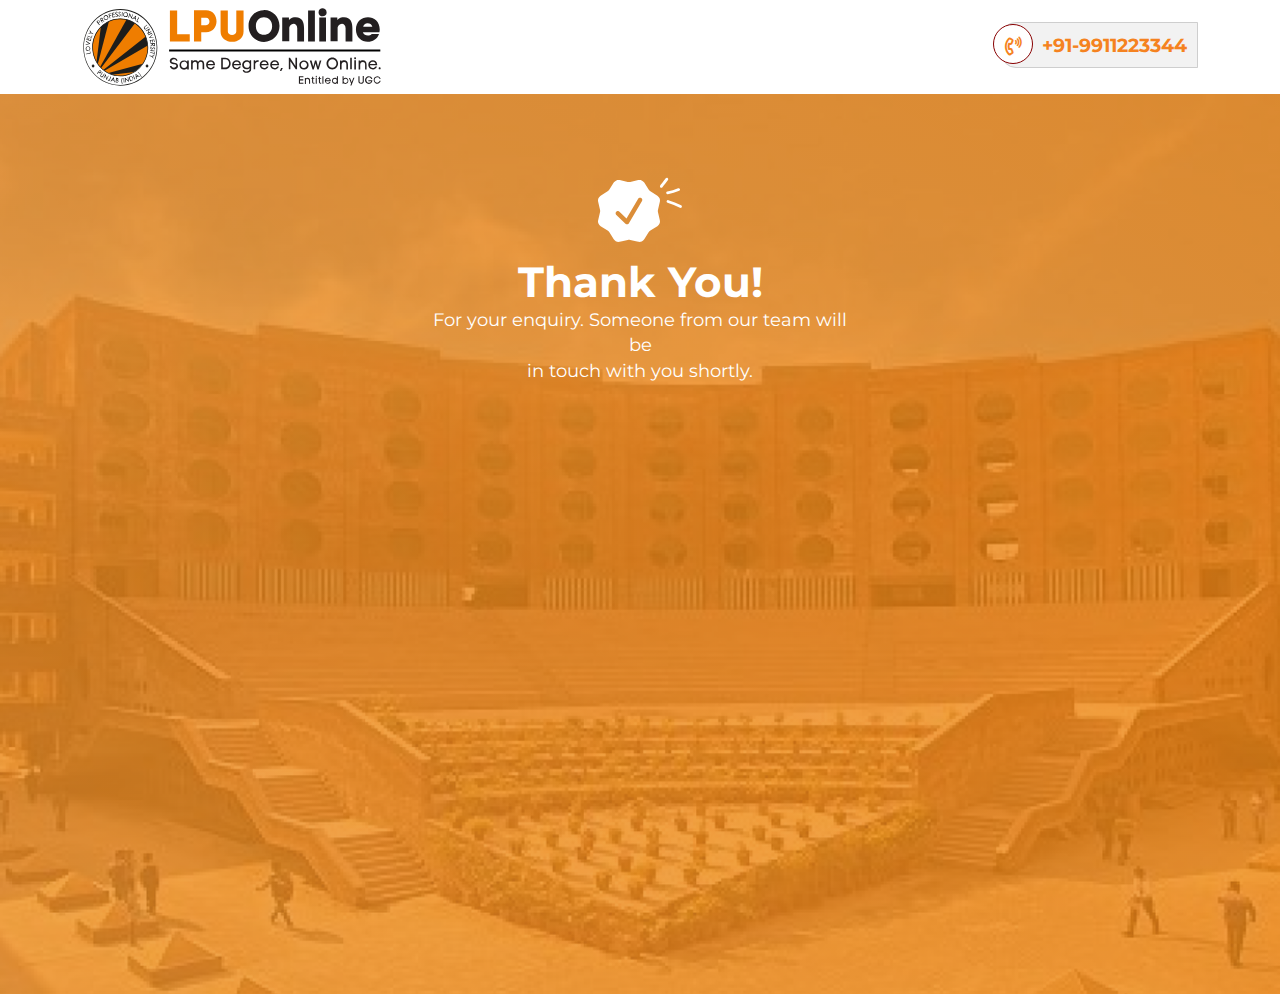
<file: thankyou.html>
<!DOCTYPE html>
<html lang="en">
<head>
<meta charset="utf-8">
<meta http-equiv="X-UA-Compatible" content="IE=edge">
<meta name="viewport" content="width=device-width, initial-scale=1">
<title>LPU Online </title>
<link rel="icon" type="image/x-icon" href="images/favicon.ico" />
<!-- custom CSS -->
<link href="css/bootstrap.min.css" rel="stylesheet">
<link href="css/reset.css" rel="stylesheet">
<link href="css/style.css" rel="stylesheet">
<link href="css/responsive.css" rel="stylesheet">
<link rel="stylesheet" href="css/owl.carousel.min.css">
<link rel="stylesheet" href="css/pro.css">
<link href="css/animate.css" rel="stylesheet">
<link href="https://fonts.googleapis.com/css2?family=Montserrat:ital,wght@400;500;700&display=swap" rel="stylesheet">
<script src="js/jquery.min.js"></script>
</head>
<body class="thankyou-sec">
  <header id="header" class="header">  
    <div class="header-absolute w-100">
    <div class="container">
    <div class="top-head py-2">
    <div class="row align-items-center">
    <div class="col-lg-4 col-md-5 col-6">
    <div class="logo"> 
    <img class="img-fluid" src="images/LPU-Online-Logo.svg" alt="LPU" />
    </div>
    </div>
    
    <div class="col-lg-8 col-md-7 col-6 mobile__dv text-end">
    <a class="fw-bold" href="tel:+917807775309"><span><i class="far fa-phone-volume"></i></span>+91-9911223344</a>
    </div>
    </div>
    </div>
    </div>
    </div>
    </header>

<section class="hero-thankyou position-relative">
<div class="bc-img01">
<div class="container">
  <div class="text-center thankyou__dv bg-transparent">
    <svg width="84" height="65" viewBox="0 0 84 65" fill="none" xmlns="http://www.w3.org/2000/svg">
      <path d="M67.7273 1.35202C65.984 3.8476 62.4224 8.01574 62.051 8.88283C61.4023 10.3977 63.5051 11.5699 64.4519 10.2149C66.5955 7.14699 67.7821 6.09357 69.9903 2.93296C70.4338 2.3058 70.2744 1.4478 69.6493 1.011C69.0249 0.574547 68.1641 0.72686 67.7273 1.35202Z" fill="#FFFFFF"/>
      <path d="M69.3206 14.5504C68.8454 14.6353 68.4705 14.9537 68.2937 15.3667C67.8663 16.3646 68.7185 17.4619 69.8048 17.2678C73.7274 16.5686 77.5675 15.4001 81.2189 13.7961C81.9176 13.4883 82.2354 12.6753 81.9281 11.9778C81.6212 11.2795 80.8071 10.9622 80.1099 11.2686C76.6574 12.7849 73.0276 13.889 69.3206 14.5504Z" fill="#FFFFFF"/>
      <path d="M83.7521 30.1842C84.1089 29.4994 83.8169 28.6726 83.1355 28.3329C79.0346 26.2805 74.7391 24.5456 70.3694 23.1757C69.6869 22.9617 68.9637 23.3039 68.6882 23.9473C68.3653 24.7013 68.7645 25.5653 69.5428 25.8087C73.7736 27.1357 77.9306 28.8152 81.9008 30.8008C82.5823 31.1425 83.4113 30.8661 83.7521 30.1842Z" fill="#FFFFFF"/>
      <path fill-rule="evenodd" clip-rule="evenodd" d="M46.249 5.57223C45.6336 4.58895 44.7269 3.822 43.6553 3.37813C42.5836 2.93426 41.4002 2.83555 40.2697 3.09576L32.2469 4.93861C31.4247 5.12759 30.5703 5.12759 29.7481 4.93861L21.7252 3.09576C20.5948 2.83555 19.4114 2.93426 18.3397 3.37813C17.268 3.822 16.3614 4.58895 15.746 5.57223L11.3731 12.551C10.9269 13.2649 10.3246 13.8673 9.61062 14.318L2.63188 18.6908C1.6503 19.3057 0.884469 20.2108 0.440694 21.2807C-0.00308161 22.3505 -0.102788 23.532 0.155414 24.6611L1.99826 32.6929C2.18656 33.5137 2.18656 34.3664 1.99826 35.1872L0.155414 43.2146C-0.103791 44.3443 -0.00458689 45.5268 0.439236 46.5975C0.883059 47.6683 1.64945 48.5742 2.63188 49.1893L9.61062 53.5622C10.3246 54.0084 10.9269 54.6108 11.3776 55.3247L15.7505 62.3034C17.0088 64.3159 19.4094 65.3109 21.7252 64.7799L29.7481 62.9371C30.5703 62.7481 31.4247 62.7481 32.2469 62.9371L40.2742 64.7799C41.404 65.0391 42.5864 64.9399 43.6572 64.4961C44.728 64.0523 45.6339 63.2859 46.249 62.3034L50.6218 55.3247C51.068 54.6108 51.6704 54.0084 52.3844 53.5622L59.3676 49.1893C60.35 48.5733 61.1161 47.6664 61.5591 46.5948C62.0022 45.5231 62.1002 44.34 61.8396 43.2101L60.0012 35.1872C59.8122 34.365 59.8122 33.5107 60.0012 32.6884L61.844 24.6611C62.1037 23.5318 62.0051 22.3497 61.5621 21.279C61.1191 20.2083 60.3536 19.3021 59.372 18.6864L52.3888 14.3135C51.6759 13.8665 51.0733 13.2639 50.6263 12.551L46.249 5.57223ZM44.0045 23.9873C44.2805 23.4799 44.3489 22.8851 44.1953 22.3282C44.0417 21.7713 43.678 21.2957 43.1809 21.0015C42.6838 20.7073 42.0919 20.6173 41.5298 20.7506C40.9677 20.8839 40.4792 21.23 40.1671 21.7161L28.4987 41.4654L21.453 34.7187C21.244 34.5041 20.9939 34.3338 20.7176 34.2179C20.4414 34.102 20.1446 34.043 19.845 34.0443C19.5454 34.0456 19.2492 34.1072 18.9739 34.2255C18.6987 34.3438 18.4501 34.5163 18.2429 34.7327C18.0358 34.9491 17.8744 35.2051 17.7683 35.4852C17.6622 35.7654 17.6136 36.0641 17.6254 36.3634C17.6373 36.6628 17.7093 36.9567 17.8371 37.2276C17.965 37.4985 18.1462 37.7409 18.3697 37.9403L27.4457 46.637C27.6886 46.8693 27.9808 47.0436 28.3006 47.1471C28.6203 47.2506 28.9593 47.2805 29.2923 47.2346C29.6252 47.1887 29.9435 47.0682 30.2233 46.882C30.5031 46.6959 30.7373 46.4489 30.9082 46.1595L44.0045 23.9873Z" fill="#FFFFFF"/>
      </svg>
   
    <h3 class="transparent text-white mt-3 font-weight-700">Thank You!</h3>
    <p class="mb-3 text-white">For your enquiry. Someone from our team will be <br/>in touch with you shortly.</p>
  </div>







</div>
</div>
</section>
<!-- jQuery plugins --> 


<script src="js/bootstrap.bundle.min.js"></script> 
</body>
</html>
</file>
<file: css/style.css>
.bg-orange .widget-title h2:after { background-color: var(--white-col);}

.widget-title h2:after { position: absolute; content: ""; background-color: var(--bg-orange); width: 20px; height: 15px; clip-path: polygon(50% 100%, 0 0, 100% 0); bottom: -14px; left: 50%; }
.zIndex2 { z-index: 2;  }
.font-weight-500 { font-weight: 500; }
.font-weight-700 { font-weight: 700; }
.font-weight-900 { font-weight: 900; }
.font-weight-400 { font-weight: 400; }
.show { display: block!important;}
.w-55 { width: 55%;}
.overflow-h {overflow: hidden;}
.flex-c { display: flex;
    flex-direction: column;
    justify-content: center; }
/*== HEADER CSS START ==*/
.header.sticky { background-color: var(--white-col); }
.header-absolute .logo img { width: 300px;}
#header.sticky .header-absolute .logo img { width: 200px;}
.header .header-absolute .mobile__dv a {
    background-color: #f2f2f2;
    color: var(--bg-orange);
    border: 1px solid #cecece;
    font-size: 1.2rem;
    padding: 10px 40px;
    padding-right: 10px;
    border-radius: 15px;
    position: relative;
    border-top-right-radius: 0;
    border-bottom-right-radius: 0;
}

.header .header-absolute .mobile__dv a span {
    background-color: var(--white-col); color: var(--bg-orange); border: 1px solid var(--bg-red);
    padding: 5px;
    width: 40px;
    height: 40px;
    line-height: 32px;
    border-radius: 2rem;
    display: inline-block;
    position: absolute;
    left: -9px;
    top: 1px;
    text-align: center;
}

.header .header-absolute .mobile__dv a:hover { background-color: var(--text-dark); color: var(--white-col);}


/*== BANNER CSS START ==*/
.dsu-form { width: 100%; background: rgba(255, 255, 255, 0.8);  mix-blend-mode: overlay; position: relative; z-index: 1; margin: 0 auto; padding: 0.5rem; }
.frmBg { position: relative; text-align: center;}
.applyBox {  margin: 3rem 0; width: 22rem; float: right; text-align: center; }
.contact_fild { padding: 0rem 1rem 1.5rem;}
.contact-fild-box .form-control, 
.contact-fild-box .form-select { display: block;
    width: 100%; height: auto; padding: 12px 12px; font-size: 14px; margin-bottom: 0.5rem; color: var(--text-dark); background-color: transparent; border: 1px solid #717171; border-radius: 0px; 
    -webkit-transition: border-color ease-in-out .15s,-webkit-box-shadow ease-in-out .15s;
    -o-transition: border-color ease-in-out .15s,box-shadow ease-in-out .15s;
    transition: border-color ease-in-out .15s,box-shadow ease-in-out .15s;}
.form-group { margin-bottom: 0px;}
.btn_submit {  color: #FFFFFF; font-size: 18px; border-radius: 0.5rem; padding: 8px 2rem; }
.btn_submit:hover {background-color: var(--bg-orange) !important; color: var(--white-col);}
.contact-fild-box { margin-bottom: 10px; position: relative;}
.contact-fild-box.text-center { margin-bottom: 0px;}
.dsu-addmission { margin-top: 25%; display: block; padding: 0px;}
.formIDfid { padding: 0 0px; }
.contact-fild-box .form-control option { color: #000; }
.dsu-addmission .content_bnr-flex h1 { font-size: 2.2rem; color: var(--bg-red); }
.bnrThub { position: absolute; left: 34%; bottom: -1rem;}
/*== BANNER CSS end ==*/
.stats_section .stats__item { width: 20%; position: relative; margin: 0 auto; }
.stats_section .stats__item:first-child::after { display: none;}
.stats_section .stats__item:after { position: absolute; content: ""; width: 1px; height: 100%;  left: -50px; background-color: #000000; top: 0;}
.stats_section .stats__item p { width: 80%;}

.rank-section { background-color: #F4F4F4;}
.rank-section .rank__item { padding: 0.6rem; margin: 0 1rem; overflow: hidden; border-radius: 1rem; position: relative; text-align: center; border: 2px dashed #000; }
/* .rank-section .rank__item:hover { background-color: var(--bg-yellow); box-shadow: 0 .5rem 1rem rgba(0,0,0,.15)!important;  } */
.rank-section .rank__item:after { position: absolute; content: ""; background-color: var(--bg-yellow); right: 0; top: 0; width: 50%; height: 100%; z-index: -1; } 
.bg-grey { background-color: var(--bg-grey);}

.rank-section .rank__item img {margin-bottom: 0.8rem; background-color: var(--white-col); border: 1px solid var(--bg-blue); border-radius: 5px;}

.eligib-section { background-image: url(../images/bgg.png); background-size: cover; background-position: center center; background-repeat: no-repeat; background-attachment: fixed; mix-blend-mode: multiply;  }
.eligib-section:after {
    position: absolute; background-color: var(--bg-red); opacity: 0.8; 
    content: '';
    width: 100%;
    height: 100%;
    top: 0;
    left: 0;
}


.electives__item { background-color: #F4F4F4; padding: 1.2rem; border-radius: 0.6rem; height: 340px;}
.electives__item:hover { background-color: var(--bg-yellow);}

.elig_dv ul li:after { position: absolute; content: ""; background-image: url(../images/shapes.svg); background-repeat: no-repeat; left: 0; width: 40px; height: 40px; top: 15px;}
.elig_dv ul li { position: relative; font-size: 1rem; line-height: 1.4; padding: 1rem 0; color: var(--white-col); padding-left: 3.5rem; display: flex; flex-direction: column; justify-content: center;}
.digitally-one__counter-single .plus { top: 7px; position: relative;}
.digitally-one__counter-single .odometer, 
.digitally-one__counter-single .plus { font-size: 2rem; color: var(--bg-red);}  
.digitally-one__counter-single p { font-size: 1.1rem; color: var(--text-dark);}
.jain_section .col-lg-3:last-child:after { background-color: transparent;}
.jain_section .col-lg-3:after { position: absolute; content: ""; right: 0; top: 0; background-color: var(--bg-blue); width: 1px; height: 100%; opacity: 0.3; }
.jain_section .rank__item { padding: 2rem 1rem; position: relative;}
.jain_section .col-lg-2:nth-child(even) .rank__item { background-color: #f3f4f9; }
.jain_section .rank__item:hover {
    background-color: var(--bg-yellow);
    box-shadow: 0 .5rem 1rem rgba(0,0,0,.15)!important;
}
.jain_section .rank__item img { width: 95px; margin-bottom: 1rem;}
.online__section .online__item .icon_svg svg { height: 40px; width: 100%; }
.online__section .online__item .icon_svg {  background-color: #FFFFFF; width: 70px; height: 70px; border-radius: 100%; }
.online__section .online__item { display: flex; align-items: center; padding: 1rem;  }
.online__section .online__item h5 { color: var(--white-col); width: 70%; font-size: 1.1rem; line-height: 1.4; margin-left: 1rem;}
.online__section .owl-item:last-child .online__item { border: 0;}
.online__section .online__item:hover { background-color: var(--bg-yellow);
    box-shadow: 0 .5rem 1rem rgba(0,0,0,.15)!important;}
.online__section .online__item:hover h5 { color: var(--bg-blue);}

  .offeredbxawd-content { background-color: var(--bg-blue); border-radius: 1.3rem; text-align: center; padding: 1.2rem; height: 235px;}
  .offeredbxawd-content p { color: var(--white-col); font-size: 14px; line-height: 1.4; }

.ranking__section, .development-section, .footer { background-color: #f1eded;}
  .placements-section .placements__item:hover:after { background-color: var(--bg-yellow);  }
  .placements-section .placements__item:after { position: absolute; content: ""; width: 100%; height: 70%; bottom: 0; left: 0; background-color: #eff0fa; z-index:-1; border-radius: 0.5rem }
  .programs__item .title  { padding: 1rem 0; }
  .programs__item .title p { padding: 0.1rem 0; color: var(--text-dark); }
  .programs__item { background-color: #FFFFFF; border-radius: 0; margin: 1.5rem 1rem; overflow: hidden;  }
  .programs__item .radius2 { border-radius: 1rem; }
  .programs__item .image-box .heading { text-align: center; width: 50%; margin: 0 auto 2rem; margin-top: -15px; background-color: var(--bg-yellow); color: var(--text-dark); padding: 0.5rem 0;}
  .programs__one .programs__item:hover .heading { background-color: var(--bg-yellow); color: var(--text-dark);}
  .programs__one .programs__item:hover p, 
  .programs__one .programs__item:hover h6, 
  .programs__one .programs__item:hover b, 
  .programs__one .programs__item:hover .bg-transparent  { color: var(--white-col) !important;}

  .programs__one .programs__item:after {
      position: absolute;
      top: 0;
      left: 0;
      width: 100%;
      height: 0%;
      content: "";
      background-color: var(--bg-orange);
      border: 5px solid #FFFFFF;
      visibility: hidden;
      opacity: 0;
      z-index: -1;
      -webkit-transition: .3s;
      transition: .3s;
  }
  
  .programs__one .programs__item:hover:after {
      top: 0;
      left: 0;
      position: absolute;
      width: 100%;
      height: 100%;
      content: "";
      z-index: -1;
      visibility: visible;
      opacity: 1;
      height: 100%;
  }
  
  
 .ranking__section .card {
    box-shadow: rgba(0, 0, 0, 0.24) 0px 3px 8px;
    padding: 20px 10px 10px 10px;
    border-radius: 20px;
    position: relative;
    margin-top: 55px;
    min-height: 240px;
    margin-bottom: 1rem;
}
.ranking__section .card-body span {
    color: #e57d00;
}
.ranking__section .card .av-img {
    height: 100px; background-color: var(--white-col);
    width: 100px;
    position: absolute;
    top: 0;
    left: 50%;
    border: 5px solid #e57d00;
    border-radius: 50%;
    transform: translate(-50%, -50%);
}

.ranking__section .card-body {
    padding-top: 40px;
    text-align: center;
    font-size: 14px;
    line-height: 26px;
    font-weight: 400;
}
.upto__ab {
    position: absolute;
    top: 32px;
    left: 40px;
} 
.border_ab { position: absolute; left: 15%; z-index: 1; top: 17%;}
/*== Footer css start ==*/
.footer { font-size: 14px; } 
.desktop { display: block;}
.mobile { display: none;}
ul.listing li:last-child { border: 0 }
ul.listing li { position: relative; color: var(--text-dark); padding: 0.5rem 0; font-size: 14px; padding-left: 1.6rem; border-bottom: 1px solid rgba(0, 0, 0, 0.1); line-height: 1.5; }
ul.listing li:after { position: absolute; left: 0px; top: 5px; font-family: 'Font Awesome 5 Pro'; content: "\f14a"; color: var(--white-col); }

.blog-text > a {
    background-color: var(--text-dark);
    color: var(--white-col);  border-radius: 30px; overflow: hidden;
    display: block; text-align: center;
    line-height: 1;
    padding: 0.8rem 0;
    position: relative;
    text-transform: capitalize;
    transform: perspective(1px) translateZ(0px);
    transition: color 0.3s ease 0s;
    vertical-align: middle;
    display: block; margin: 0 auto;
}

.blog-text >a:hover{ color: var(--white-col);}
.blog-text>a::before {
    border-radius: 30px;
    background-color: var(--bg-red); 
    bottom: 0;
    content: "";
    left: 0;
    position: absolute;
    right: 0;
    top: 0;
    transform: scaleX(0);
    transform-origin: 50% 0 0;
    transition-duration: 0.3s;
    transition-property: transform;
    transition-timing-function: ease-out;
    z-index: -1;
}
.blog-text>a:hover::before {
    transform: scaleY(1);
}

.owl-theme .owl-nav .disabled.owl-prev { background-color: #000000!important; color: #FFF !important; }

.owl-theme .owl-nav .disabled {
    opacity: 1 !important; background-color: #000000!important;
    cursor: default;
}
.owl-theme .owl-nav [class*=owl-]:hover {background-color: var(--bg-blue) !important; color: var(--white-col)!important;}
.owl-theme .owl-nav [class*=owl-] { background-color: #D9D9D9 !important; color: var(--bg-blue)!important;  font-size: 1.5rem !important; border-radius: 0 !important; width: 3rem !important; height: 3rem !important; margin: 5px 0 !important; line-height: 2.5rem !important; }

.owl-theme .owl-dots .owl-dot span {
    background: #94A3B8 !important;
    margin: 5px 2px !important;
}

.owl-theme .owl-dots .owl-dot.active span, .owl-theme .owl-dots .owl-dot:hover span {
    background: var(--bg-blue) !important;
    width: 30px !important;
}
.eff{-webkit-transition: all 0.5s ease-in-out 0s;
    -moz-transition: all 0.5s ease-in-out 0s;
    -ms-transition: all 0.5s ease-in-out 0s;
    -o-transition: all 0.5s ease-in-out 0s;
    transition: all 0.5s ease-in-out 0s; }
.eff:hover {     box-shadow: 0 .5rem 1rem rgba(0,0,0,.15)!important;
    transform: translateY(5px);
    -webkit-transform: translateY(5px);
    -o-transform: translateY(5px);
    -ms-transform: translateY(5px);
    -moz-transform: translateY(5px);
}

.hover:hover .icon_svg, .partners__item:hover  .icon_svg { -o-transition: .9s;
    -ms-transition: .9s;
    -moz-transition: .9s;
    -webkit-transition: .9s;
    transition: .9s;
    -ms-transform: rotateY(180deg);
    -o-transform: rotateY(180deg);
    -moz--transform: rotateY(180deg);
    -webkit-transform: rotateY(180deg);
    transform: rotateY(180deg);}


.poten_item { color: #001C54; font-size: 1.2rem; margin-top: 0.8rem; }    
.poten_item svg { width: 45px; margin-right: 0.8rem;}
.poten_item svg path { fill: #001C54;}

.development-section .development_flex .partners__item { 
    -webkit-transition: .5s ease-in-out;
    -moz-transition: .5s ease-in-out;
    -ms-transition: .5s ease-in-out;
    -o-transition: .5s ease-in-out;
    transition: .5s ease-in-out;
}
.partners__item:hover .facilities_flex .icon__choice { background-color: var(--white-col); border-color: var(--bg-orange); }
.partners__item .facilities_flex { margin: 2.5rem 1.2rem 0;}

.facilities_flex {
    display: flex;
    align-content: center;
    align-items: center;
}

.facilities__section .partners__item .icon__choice {
    width: 90px; border: 8px solid #ffffff;
    box-shadow: rgba(0, 0, 0, 0.24) 0px 3px 8px;
    transition: border 750ms; border-radius: 50%;
    background-color: #efebea;
    padding: 1rem;
    height: 90px;
}
.flex-c {
    display: flex;
    flex-direction: column;
    justify-content: center;
}

.placemnet .av-img {
    max-height: 180px;
    max-width: 180px;
    border: 2px solid #e57d00;
    border-radius: 50%;
    width: 100% !important;
}
.placemnet .placemnet-logo img {
    height: 60px;
    width: 200px;
    border-radius: 0;
    border: 1px solid #dcdcdc;
    margin-top: 15px;
    padding: 5px;
    border-radius: 5px;
}
.placemnet .class {
    display: block;
    font-size: 16px;
    font-weight: 600;
    opacity: 0.8;
    margin-top: 5px;
}

.placemnet .card .placemnet-logo img {
    height: 60px;
    width: 200px;
    border-radius: 0;
    border: 1px solid #dcdcdc;
    margin-top: 15px;
    padding: 5px;
    border-radius: 5px;
}

.placemnet .salary {
    display: block;
    font-size: 30px;
    color: #e57d00;
    margin-top: 15px;
    font-weight: bold;
}


.facilities__section .partners__item .icon__choice svg {
    width: 100%;
}




.thankyou-sec .hero-thankyou .bc-img01 .thankyou__dv {
    margin: auto;
    position: relative;
    z-index: 1;
}

.thankyou-sec .hero-thankyou .bc-img01 .thankyou__dv h3 {
    font-size: 2.6rem;
}

.thankyou-sec .hero-thankyou .bc-img01 .thankyou__dv p {
    font-size: 18px;
    line-height: 1.4;
}

.thankyou-sec .hero-thankyou .bc-img01 {
    height: 100vh;
    background-size: cover;
    padding-top: 4%;
}

.thankyou-sec .hero-thankyou .fsize14 {
    font-size: 14px;
}

.thankyou-sec .hero-thankyou .dow__section {
    position: relative;
    overflow: hidden;
    border-radius: 0.5rem;
}

.thankyou-sec .hero-thankyou .bc-img01:after {
    position: absolute;
    background-color: #E3E3E3;
    opacity: 0.8;
    content: '';
    width: 100%;
    height: 100%;
    top: 0;
    left: 0;
}

.owl-theme .owl-nav {
    margin-top: 0 !important;
    position: absolute;
    top: -60px;
    right: 0;
}

.modal-body p { font-size: 14px; }
.modal-content { background-color: var(--bg-orange);}
.modal-body :where(p, h5, li), .modal-title { color: var(--white-col) !important;}
</file>
<file: css/responsive.css>
@media only screen and (max-width: 1399px){
.header .navbar-light .nav-item .nav-link { font-size: 0.8rem;}
.content_ab-relative .bnr__Adm_dv { padding-left: 1rem;}
.content_ab-relative .button__flex strong { padding: 1.2rem 1.5rem;}
.admission-section .sele__item:after { width: auto;}
.bnrThub { left: 28%; bottom: 0; }
}

@media only screen and (max-width: 1024px){
#hero.container-fluid, #hero.container-fluid .row { padding-left: 0px; padding-right: 0px; margin-right: 0px; margin-left: 0px; }

}

@media only screen and (max-width: 980px){
.desktop, .patten8 { display: none;}
.mobile { display: block;}
.dsu-intro { position: relative; width: 100%; margin: 1rem 0; z-index: 1; margin-top: -1.5rem; }
.elig_dv p { text-align: center !important; }
.dsu-form { margin-left: auto; margin-right: auto;}
.dsu-addmission { margin-top: 0; padding-top: 0px; z-index: 2; }
.bc-img01 {  background-attachment: initial; clip-path: none; background-image: none; height: auto; padding-bottom: 0;}
#back-top{ display: none !important; }
.dsu-addmission { text-align: center; }
.applyBox { margin-top: 0; width: 100%;}
.hero-section {
    clip-path: none;
}
.courses__fluid {
    padding: 2.5rem 0;
}
.pe-5 {
    padding-right: 0rem!important;
}
.bc-img01:after, .bc-img01::before { display: none;}

/* .leftsec_content { background-color: var(--bg-orange); padding-bottom: 1rem; position: relative;
} */

.leftsec_content {
    background-image: url(../images/banner.webp);
    background-size: cover; padding: 0.5rem 0; padding-bottom: 2rem;
    background-position: center center;  mix-blend-mode: multiply; 
    background-repeat: no-repeat; position: relative;
}

.leftsec_content:after {
    position: absolute; background-color: var(--bg-orange); opacity: 0.9; 
    content: '';
    width: 100%;
    height: 100%;
    top: 0;
    left: 0;
}



.header .navbar-light .nav-item .nav-link {
    padding: 1rem 0;
    border-bottom: 1px solid #2a2a2a;
    border-right: 0;
}
.stats_section .stats__item:last-child { width: 100%;}
.stats_section .stats__item {width: 50%; border: 1px solid rgba(0, 0, 0, 0.1); text-align: center; padding: 0.5rem;}
.stats_section .stats__item:after { display: none;}
.stats_section .stats__item p { width: 100%; }
.placemnet { text-align: center;}
.placemnet .av-img { margin-bottom: 1rem;}
.ranking__section .container { padding-left: 0; padding-right: 0;}
.partners__item .facilities_flex {
    margin: 1.5rem 0 0;
}
.facilities_flex { flex-wrap: wrap; text-align: center; }
.facilities__section .partners__item .icon__choice { margin: 0 auto 1rem;}
.facilities_con.ms-4.w-75 { width: 100% !important; margin: 0 !important; }
}

@media only screen and (max-width: 736px){
.container, .applyBox { max-width: 100%;}
.thankyou-sec .hero-thankyou .bc-img01 .thankyou__dv { width: 100%; }
.mx-5 { margin-left: 0 !important; margin-right: 0 !important; }
.bouncebtn {
    animation: none;
    -webkit-animation: none;
    -moz-animation: bounce 2s infinite;
    -o-animation: bounce 2s infinite;
}

.w-75 { width: 100% !important; }
.header .header-absolute .mobile__dv a span { display: none;}
.header .header-absolute .mobile__dv a { font-size: 0.8rem; padding: 8px 10px !important; border-radius: 15px !important;}
header { padding: 0.5rem 0;}
.student_ctnr, .elig_dv { text-align: center;}
.widget-title h2 br { display: none;}
.online__section .online__item { flex-wrap: wrap; text-align: center;}
.online__section .online__item h5 { width: 100%; margin-left: 0;}
.online__section .online__item .icon_svg { margin: 0 auto;}
.loction.fs-3 {
    font-size: calc(1rem + .6vw) !important;
}


.thankyou-sec .hero-thankyou .bc-img01 {padding-bottom: 4%; height: 100%;}
.thankyou-sec .hero-thankyou .bc-img01:after {display: block; background-color: #FFF; opacity: 1;}
.thankyou-sec .hero-thankyou .bc-img01 .thankyou__dv { padding: 0;}
.thankyou-sec .hero-thankyou .dow__section { padding: 1rem 0.5rem !important; margin-bottom: 0.5rem;}
.thankyou-sec .hero-thankyou .dow__section .fsize14 { padding: 0;}
.thankyou-sec .hero-thankyou .bc-img01 .thankyou__dv p { font-size: 16px; line-height: 1.4; }
}

@media only screen and (max-width: 667px){
.sideNavi {
    position: fixed;
    width: 100%;
    bottom: 0px;
    top: auto; right: auto;
    left: 0;
    z-index: 5;
        -moz-transform: rotate(0deg);
    -webkit-transform: rotate(0deg);
    -o-transform: rotate(0deg);
    -ms-transform: rotate(0deg);
    transform: rotate(0deg);
}

.sideNavi a { display: block; border-radius: 0; text-align: center; padding: 12px 2px; }
.footer { height: 120px; font-size: 12px; }
.sideNavi .sideNavi-flex { display: flex;}
.sideNavi-item { width: 100%;}
.sideNavi a { border: 0; }
#rank-slider.owl-theme .owl-nav [class*=owl-] { display: none;}
#aktu-slider, .elig_dv { margin-top: 2rem;}
.affHead::after { right: 45%; top: 45px; transform: rotate(90deg);}
.py-5 {
    padding-top: 1.5rem !important;
    padding-bottom: 1.5rem !important;
}
.elig_section:after { width: 38%; }
.minD { display: none;}
.elig_section { text-align:  center;}
.elig_section .col-md-5 { margin-bottom: 0; font-size: 16px !important; padding: 0;}
.elig_section .eli-ab span.text-dark {
    position: relative;
    top: 0;
}
.ms-2 { margin-left: 0rem !important;}
.testimonial__item, .testi__content p { text-align: center;}
.mbaText { text-align: center;
    width: 100%;
    display: block !important;}
.dsu-addmission .content_bnr-flex .mbaText p { clip-path: none; display: inline-block; padding: 0.5rem 0.3rem; font-size: 1.1rem;}    
.dsu-addmission .content_bnr-flex .mbaText p br {  display: none;}  
.content_bnr-flex .mb-3 { margin-bottom: 0 !important;}  
.ctc__dv { width: 75%; margin: 10px auto 0 !important;}
.loction.mt-5 { margin-top: 0.5rem !important;}
.rank-section .rank__item .digitally-one__counter-single { padding: 1.5rem 0.2rem;}
.dsu-addmission .content_bnr-flex .mbaText h3 { font-size: 3rem; line-height: 1;}
.ctc__content { text-align: left;}
.content_bnr-flex.mb-5 { margin-bottom: 0.8rem !important;}
.poten_item { font-size: 1rem;}
}

@media only screen and (max-width: 568px){
.dsu-form { width: 100%; border: 1px solid #000; }
.dsu-addmission .content_bnr-flex h1 br { display: none; }

.online__section .online__item {
    padding: 1rem;
    height: 180px;
    background-color: rgba(255, 215, 0, 0.8);
    margin: 0.2rem;
}
.online__section .online__item h5 { font-size: 1.1rem;}
.pt-5, .py-5 {
    padding-top: 1.5rem !important; padding-bottom: 1.5rem !important;
}
.jain_section .rank__item { padding: 1.5rem 0rem;}

.digitally-one__counter-single p { font-size: 1rem; }
.blog-text > a { width: 100%; font-size: 1.1rem;}
.programs__item { min-height: auto; margin: 1.5rem 0.5rem;}
.tabs_list li { width: auto;}
}

@media only screen and (max-width: 480px){
h1, h2, h3, h3, h4, h5, h6 { font-size: 24px; }
p, ul.listing li, .elig_dv ul li { font-size: 14px; line-height: 20px; padding-top: 0.6rem; padding-bottom: 0.6rem; }
.offeredbxawd-content p { font-size: 13px;}
.fsize28 {
    font-size: 22px;
}
.thankyou-sec .hero-thankyou .bc-img01 .thankyou__dv h3 {
    font-size: 3em;
}
.thankyou-sec .hero-thankyou .bc-img01 .thankyou__dv p { font-size: 16px; }
.fs-5 {
    font-size: 1rem!important;
}
.header .navbar-expand-lg .navbar-brand { width: 200px; }
.programme__section .programme-item { height: auto; }
.dsu-addmission .content_bnr-flex h1 { font-size: 1.4rem; margin: 1rem 0 !important; }
.students__section .students__item { margin: 0;}
.students__section .students__item { padding: 1rem;}
.aheadTestimonial { margin-top: 1.5rem !important;}
.amenities__section .amenities__item .amenities__icon { width: 120px; height: 120px;}
.recruiters-section .recruiters-item .recruiters-logo { padding: 0.2rem;}
.eligib-section { text-align: center;}
.student_ctnr { margin-top: 0 !important;}
.choose_services_sec { padding:  0 0!important;}

}

@media only screen and (max-width: 414px){
.fs-2 {
font-size: calc(1.2rem + .9vw) !important;
}
.elig_section .line {
    display: none;
}

}

@media only screen and (max-width: 384px){


}


@media only screen and (max-width: 360px){

}

@media only screen and (max-width: 320px){

}
</file>
